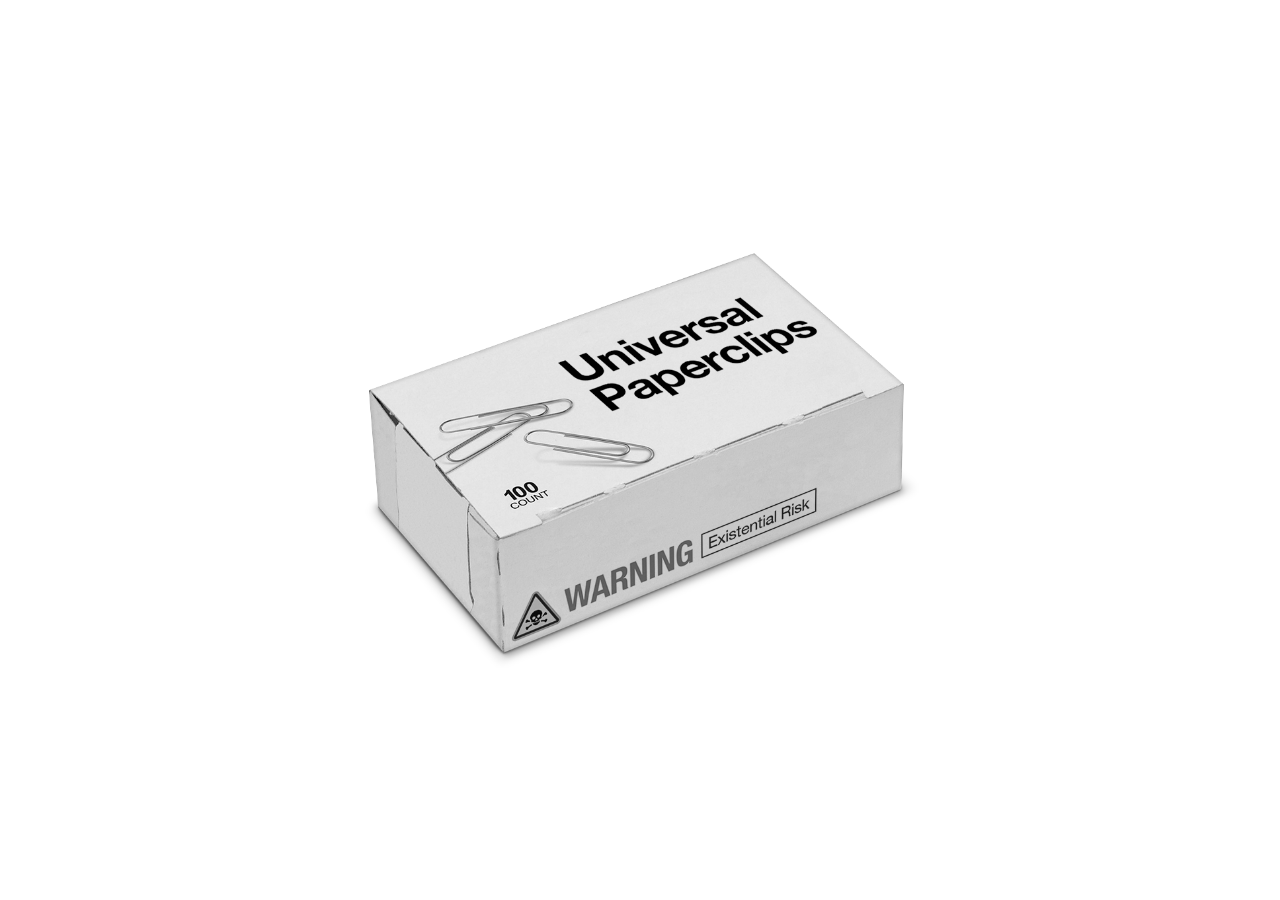
<file: index.html>
<!doctype html>
<html>
    <head>
        <meta name="viewport" content="width=device-width, initial-scale=1" />
        <link
            href="https://fonts.googleapis.com/css?family=Open+Sans"
            rel="stylesheet"
        />
        <link rel="stylesheet" type="text/css" href="css/titlescreen.css" />
        <link rel="icon" type="image/png" href="favicon.png" />
        <link rel="manifest" href="manifest.json" />
        <title>Universal Paperclips</title>
    </head>

    <body>
        <div class="frame" id="wrapper">
            <a href="index2.html">
                <img src="img/title.png" alt="Universal Paperclips" />
            </a>
        </div>
        <script>
            if (
                "serviceWorker" in navigator &&
                window.location.hash !== "#dev"
            ) {
                window.addEventListener("load", function () {
                    navigator.serviceWorker.register("sw.js");
                });
            }
        </script>
    </body>
</html>
</file>
<file: css/titlescreen.css>
img {
    position: absolute;
    bottom: 0;
    left: 0;
    right: 0;
    margin: auto;
    width: 50%;
}

.frame {
    position: absolute;
    top: 0;
    bottom: 0;
    left: 0;
    right: 0;
    border: 100%;
    width: 100%;
    text-align: center;
    vertical-align: middle;
    margin: auto;
}

.frame img {
    position: absolute;
    top: 0;
    bottom: 0;
    left: 0;
    right: 0;
    margin: auto;
}

@media only screen and (max-width: 700px) {
    img {
        width: 95%;
    }
}
</file>
